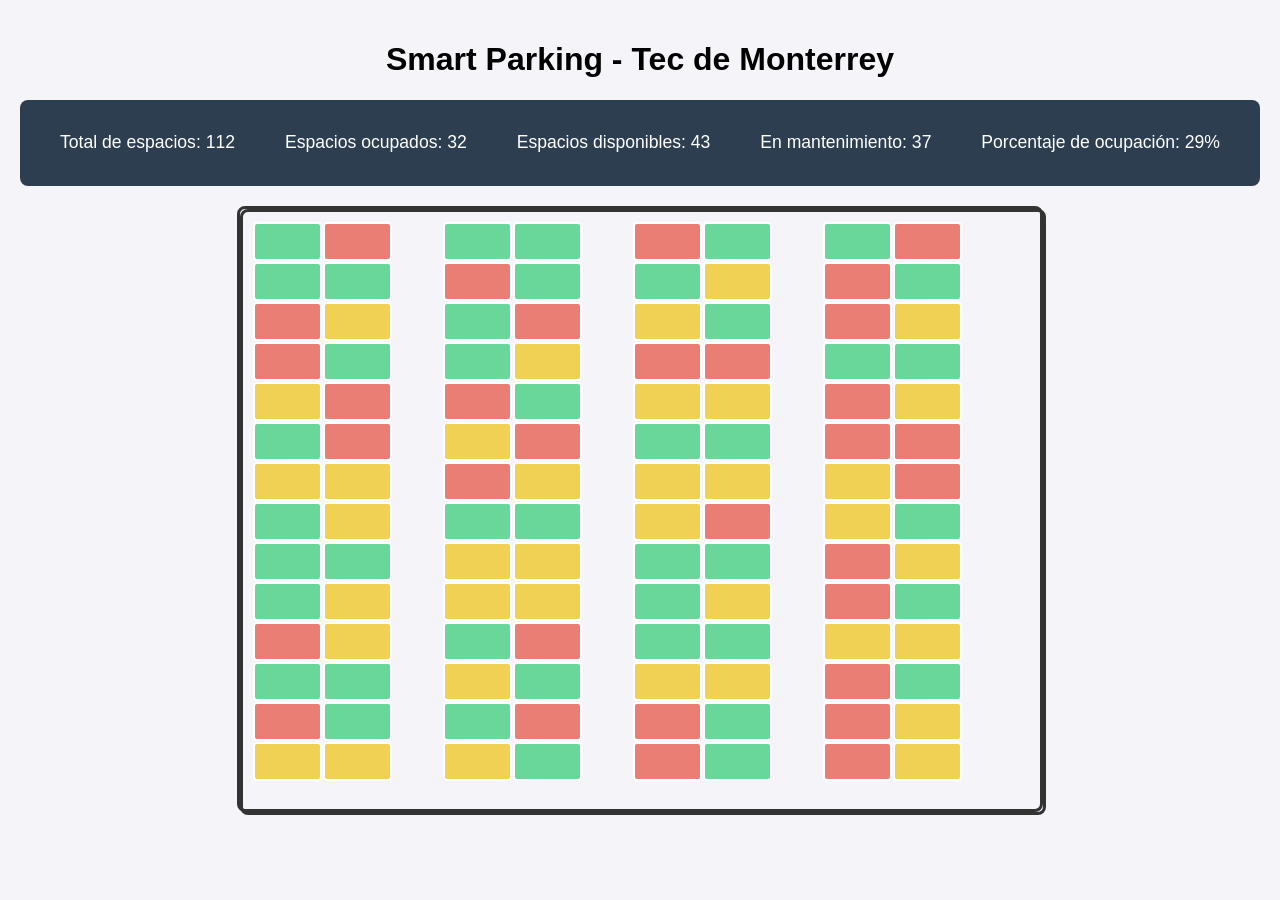
<file: lab_03/index.html>
<!DOCTYPE html>
<html lang="es">
<head>
    <meta charset="UTF-8">
    <meta name="viewport" content="width=device-width, initial-scale=1.0">
    <title>Lab 3 - Smart Parking</title>
    <!-- Aquí conectas tu archivo de estilos -->
    <link rel="stylesheet" href="style.css">
</head>
<body>

    <h1>Smart Parking - Tec de Monterrey</h1>

    <section id="dashboard">
        <p>Total de espacios: <span id="total">0</span></p>
        <p>Espacios ocupados: <span id="ocupados">0</span></p>
        <p>Espacios disponibles: <span id="disponibles">0</span></p>
        <!-- Agregamos esta línea exacta que JavaScript estaba buscando -->
        <p>En mantenimiento: <span id="en-mantenimiento">0</span></p>
        <p>Porcentaje de ocupación: <span id="porcentaje">0</span>%</p>
    </section>

    <section id="estacionamiento">
        <section id="estacionamiento">
        <div class="cajon" style="top: 10px; left: 10px;"></div>
        <div class="cajon" style="top: 10px; left: 80px;"></div>
        <div class="cajon" style="top: 10px; left: 200px;"></div>
        <div class="cajon" style="top: 10px; left: 270px;"></div>
        <div class="cajon" style="top: 10px; left: 390px;"></div>
        <div class="cajon" style="top: 10px; left: 460px;"></div>
        <div class="cajon" style="top: 10px; left: 580px;"></div>
        <div class="cajon" style="top: 10px; left: 650px;"></div>

        <div class="cajon" style="top: 50px; left: 10px;"></div>
        <div class="cajon" style="top: 50px; left: 80px;"></div>
        <div class="cajon" style="top: 50px; left: 200px;"></div>
        <div class="cajon" style="top: 50px; left: 270px;"></div>
        <div class="cajon" style="top: 50px; left: 390px;"></div>
        <div class="cajon" style="top: 50px; left: 460px;"></div>
        <div class="cajon" style="top: 50px; left: 580px;"></div>
        <div class="cajon" style="top: 50px; left: 650px;"></div>

        <div class="cajon" style="top: 90px; left: 10px;"></div>
        <div class="cajon" style="top: 90px; left: 80px;"></div>
        <div class="cajon" style="top: 90px; left: 200px;"></div>
        <div class="cajon" style="top: 90px; left: 270px;"></div>
        <div class="cajon" style="top: 90px; left: 390px;"></div>
        <div class="cajon" style="top: 90px; left: 460px;"></div>
        <div class="cajon" style="top: 90px; left: 580px;"></div>
        <div class="cajon" style="top: 90px; left: 650px;"></div>

        <div class="cajon" style="top: 130px; left: 10px;"></div>
        <div class="cajon" style="top: 130px; left: 80px;"></div>
        <div class="cajon" style="top: 130px; left: 200px;"></div>
        <div class="cajon" style="top: 130px; left: 270px;"></div>
        <div class="cajon" style="top: 130px; left: 390px;"></div>
        <div class="cajon" style="top: 130px; left: 460px;"></div>
        <div class="cajon" style="top: 130px; left: 580px;"></div>
        <div class="cajon" style="top: 130px; left: 650px;"></div>

        <div class="cajon" style="top: 170px; left: 10px;"></div>
        <div class="cajon" style="top: 170px; left: 80px;"></div>
        <div class="cajon" style="top: 170px; left: 200px;"></div>
        <div class="cajon" style="top: 170px; left: 270px;"></div>
        <div class="cajon" style="top: 170px; left: 390px;"></div>
        <div class="cajon" style="top: 170px; left: 460px;"></div>
        <div class="cajon" style="top: 170px; left: 580px;"></div>
        <div class="cajon" style="top: 170px; left: 650px;"></div>

        <div class="cajon" style="top: 210px; left: 10px;"></div>
        <div class="cajon" style="top: 210px; left: 80px;"></div>
        <div class="cajon" style="top: 210px; left: 200px;"></div>
        <div class="cajon" style="top: 210px; left: 270px;"></div>
        <div class="cajon" style="top: 210px; left: 390px;"></div>
        <div class="cajon" style="top: 210px; left: 460px;"></div>
        <div class="cajon" style="top: 210px; left: 580px;"></div>
        <div class="cajon" style="top: 210px; left: 650px;"></div>

        <div class="cajon" style="top: 250px; left: 10px;"></div>
        <div class="cajon" style="top: 250px; left: 80px;"></div>
        <div class="cajon" style="top: 250px; left: 200px;"></div>
        <div class="cajon" style="top: 250px; left: 270px;"></div>
        <div class="cajon" style="top: 250px; left: 390px;"></div>
        <div class="cajon" style="top: 250px; left: 460px;"></div>
        <div class="cajon" style="top: 250px; left: 580px;"></div>
        <div class="cajon" style="top: 250px; left: 650px;"></div>

        <div class="cajon" style="top: 290px; left: 10px;"></div>
        <div class="cajon" style="top: 290px; left: 80px;"></div>
        <div class="cajon" style="top: 290px; left: 200px;"></div>
        <div class="cajon" style="top: 290px; left: 270px;"></div>
        <div class="cajon" style="top: 290px; left: 390px;"></div>
        <div class="cajon" style="top: 290px; left: 460px;"></div>
        <div class="cajon" style="top: 290px; left: 580px;"></div>
        <div class="cajon" style="top: 290px; left: 650px;"></div>

        <div class="cajon" style="top: 330px; left: 10px;"></div>
        <div class="cajon" style="top: 330px; left: 80px;"></div>
        <div class="cajon" style="top: 330px; left: 200px;"></div>
        <div class="cajon" style="top: 330px; left: 270px;"></div>
        <div class="cajon" style="top: 330px; left: 390px;"></div>
        <div class="cajon" style="top: 330px; left: 460px;"></div>
        <div class="cajon" style="top: 330px; left: 580px;"></div>
        <div class="cajon" style="top: 330px; left: 650px;"></div>

        <div class="cajon" style="top: 370px; left: 10px;"></div>
        <div class="cajon" style="top: 370px; left: 80px;"></div>
        <div class="cajon" style="top: 370px; left: 200px;"></div>
        <div class="cajon" style="top: 370px; left: 270px;"></div>
        <div class="cajon" style="top: 370px; left: 390px;"></div>
        <div class="cajon" style="top: 370px; left: 460px;"></div>
        <div class="cajon" style="top: 370px; left: 580px;"></div>
        <div class="cajon" style="top: 370px; left: 650px;"></div>

        <div class="cajon" style="top: 410px; left: 10px;"></div>
        <div class="cajon" style="top: 410px; left: 80px;"></div>
        <div class="cajon" style="top: 410px; left: 200px;"></div>
        <div class="cajon" style="top: 410px; left: 270px;"></div>
        <div class="cajon" style="top: 410px; left: 390px;"></div>
        <div class="cajon" style="top: 410px; left: 460px;"></div>
        <div class="cajon" style="top: 410px; left: 580px;"></div>
        <div class="cajon" style="top: 410px; left: 650px;"></div>

        <div class="cajon" style="top: 450px; left: 10px;"></div>
        <div class="cajon" style="top: 450px; left: 80px;"></div>
        <div class="cajon" style="top: 450px; left: 200px;"></div>
        <div class="cajon" style="top: 450px; left: 270px;"></div>
        <div class="cajon" style="top: 450px; left: 390px;"></div>
        <div class="cajon" style="top: 450px; left: 460px;"></div>
        <div class="cajon" style="top: 450px; left: 580px;"></div>
        <div class="cajon" style="top: 450px; left: 650px;"></div>

        <div class="cajon" style="top: 490px; left: 10px;"></div>
        <div class="cajon" style="top: 490px; left: 80px;"></div>
        <div class="cajon" style="top: 490px; left: 200px;"></div>
        <div class="cajon" style="top: 490px; left: 270px;"></div>
        <div class="cajon" style="top: 490px; left: 390px;"></div>
        <div class="cajon" style="top: 490px; left: 460px;"></div>
        <div class="cajon" style="top: 490px; left: 580px;"></div>
        <div class="cajon" style="top: 490px; left: 650px;"></div>

        <div class="cajon" style="top: 530px; left: 10px;"></div>
        <div class="cajon" style="top: 530px; left: 80px;"></div>
        <div class="cajon" style="top: 530px; left: 200px;"></div>
        <div class="cajon" style="top: 530px; left: 270px;"></div>
        <div class="cajon" style="top: 530px; left: 390px;"></div>
        <div class="cajon" style="top: 530px; left: 460px;"></div>
        <div class="cajon" style="top: 530px; left: 580px;"></div>
        <div class="cajon" style="top: 530px; left: 650px;"></div>

    </section>

    <script src="parqueos.js"></script>
</body>
</html>
</file>
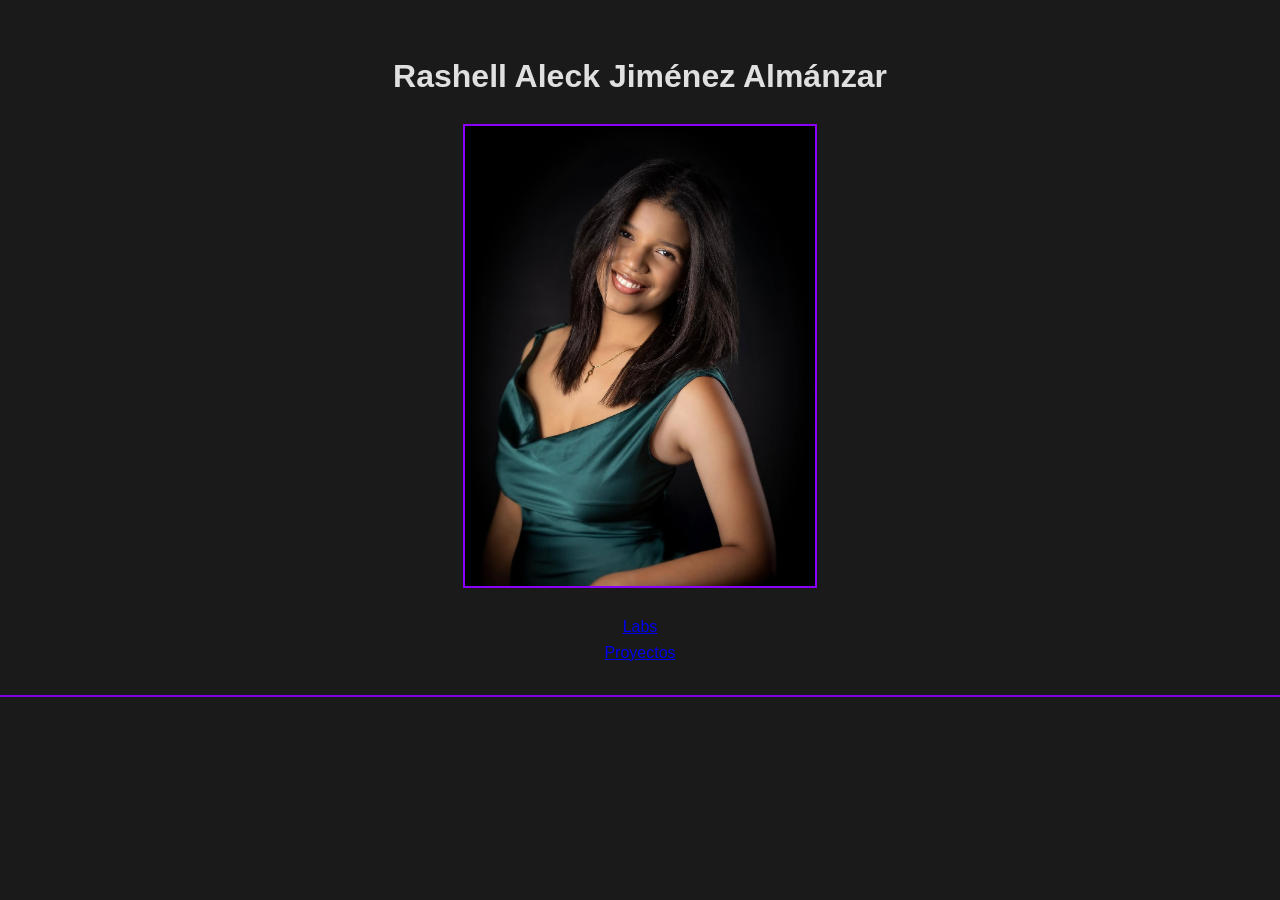
<file: tareas_interfaz/index.html/index.html>
<!DOCTYPE html>
<html lang="es">
    <head>
        <title> Rashell's projects </title>
        <meta charset="UTF-8">
        <link rel="stylesheet" href="index.css">
    </head>

    <!-- This is a comment -->
    <body>
        <!-- Esto es un tipo de encabezado -->
        <h1>Rashell Aleck Jiménez Almánzar</h1>

        <!-- img de imagen -->
        <img src="rashell.jpg" width="350">

        <!-- linebreak -->
        <br>

        <a href="labs.html">Labs</a>
        <br>
        <a href="proyectos.html">Proyectos</a>
        <br>

        <!-- hipervínculo -->
    </body>
</html>
</file>
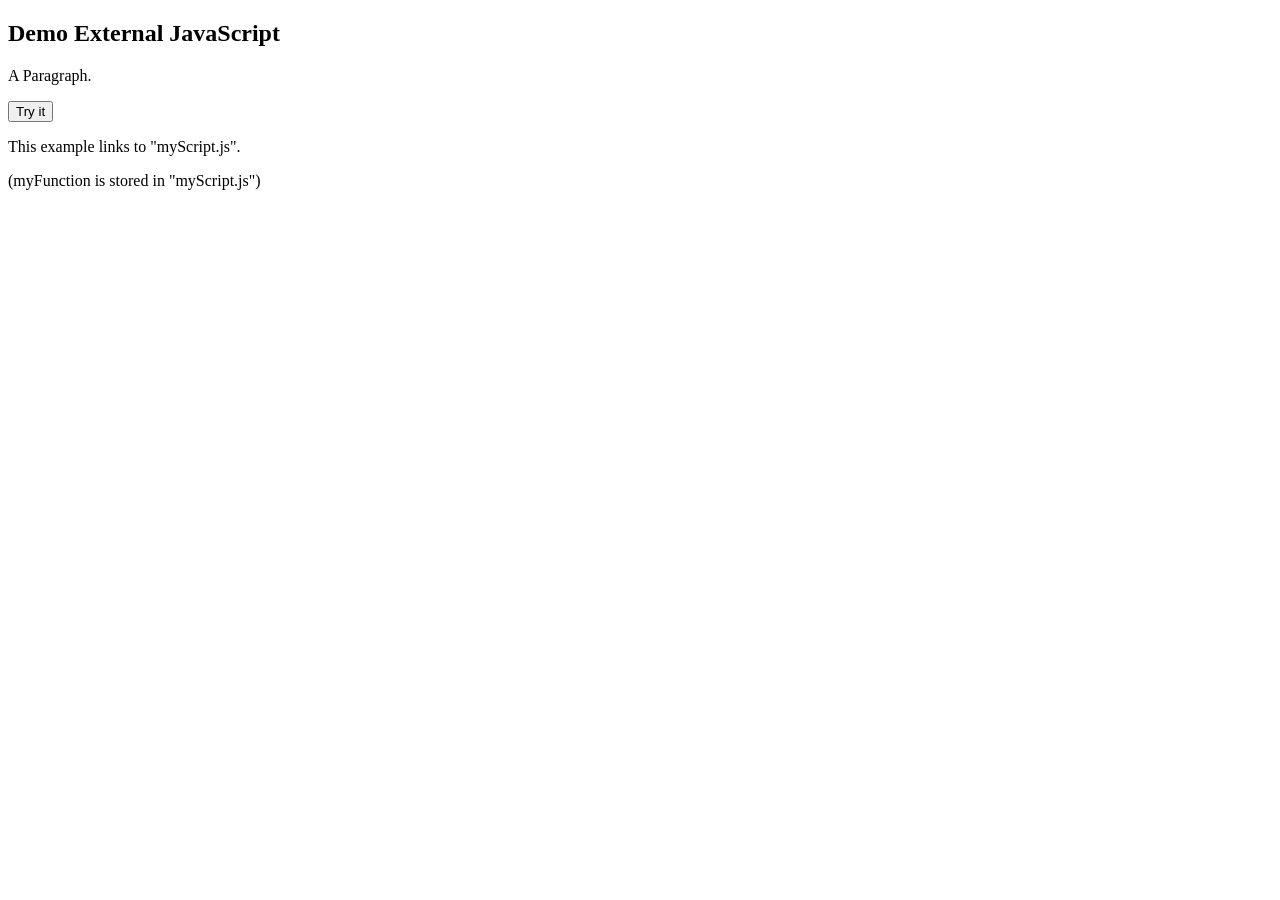
<file: lab_03/external.html>
<!DOCTYPE html>
<html lang="en">
<body>

<h2>Demo External JavaScript</h2>

<p id="demo"> A Paragraph.</p>

<button type="button" onclick="myFunction()">Try it</button>
  
<p>This example links to "myScript.js".</p>
<p>(myFunction is stored in "myScript.js")</p>


<script src="parqueos.js"></script>

</body>
</html>
</file>
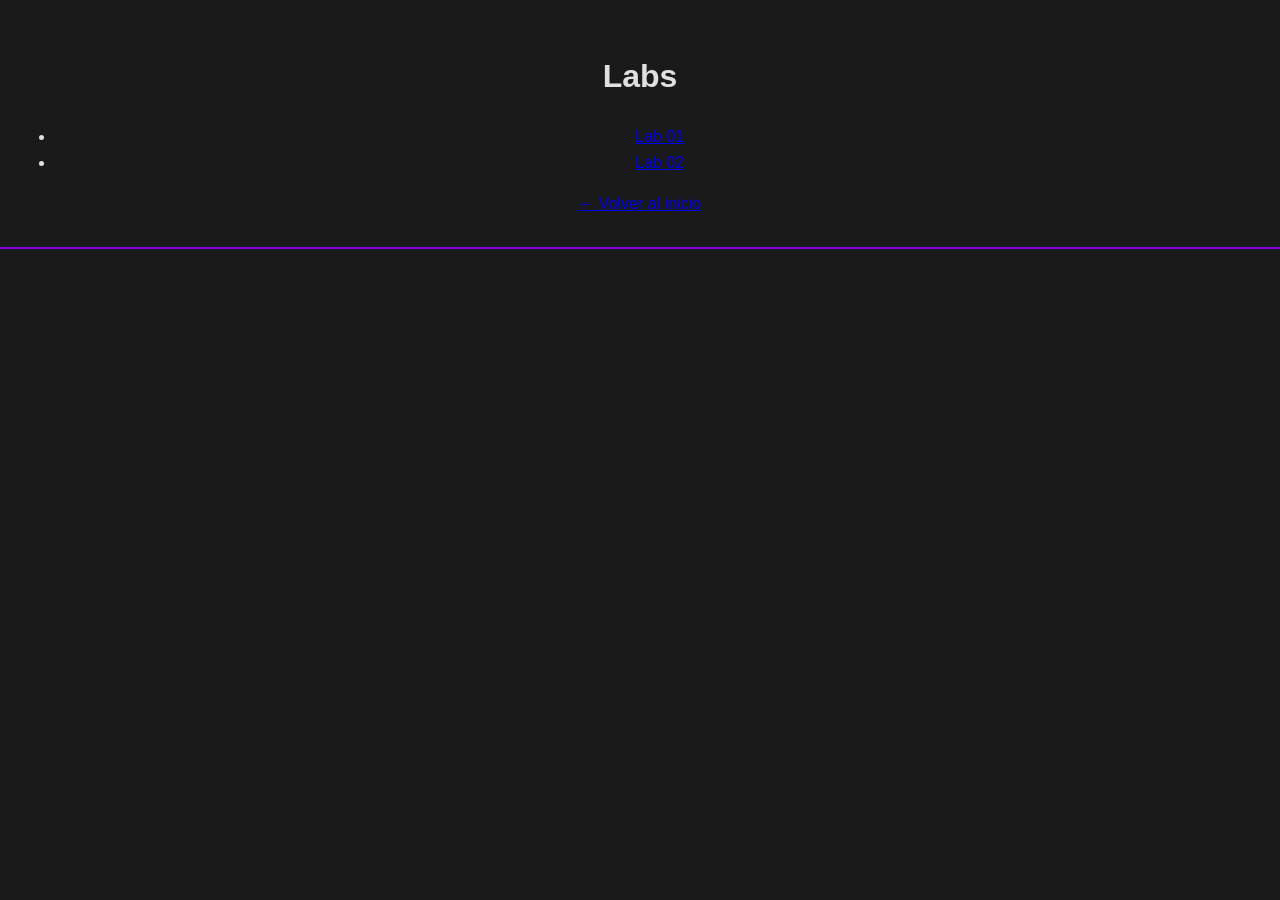
<file: tareas_interfaz/index.html/labs.html>
<!DOCTYPE html>
<html lang="es">
    <head>
        <title>Labs</title>
        <meta charset="UTF-8">
        <link rel="stylesheet" href="index.css">
    </head>

    <body>
        <h1>Labs</h1>

        <ul>
            <li><a href="lab_01/michael.html">Lab 01</a></li>
            <li><a href="lab_02/lab02.pdf" target="_blank">Lab 02</a></li>
        </ul>

        <a href="index.html">← Volver al inicio</a>
    </body>
</html>
</file>
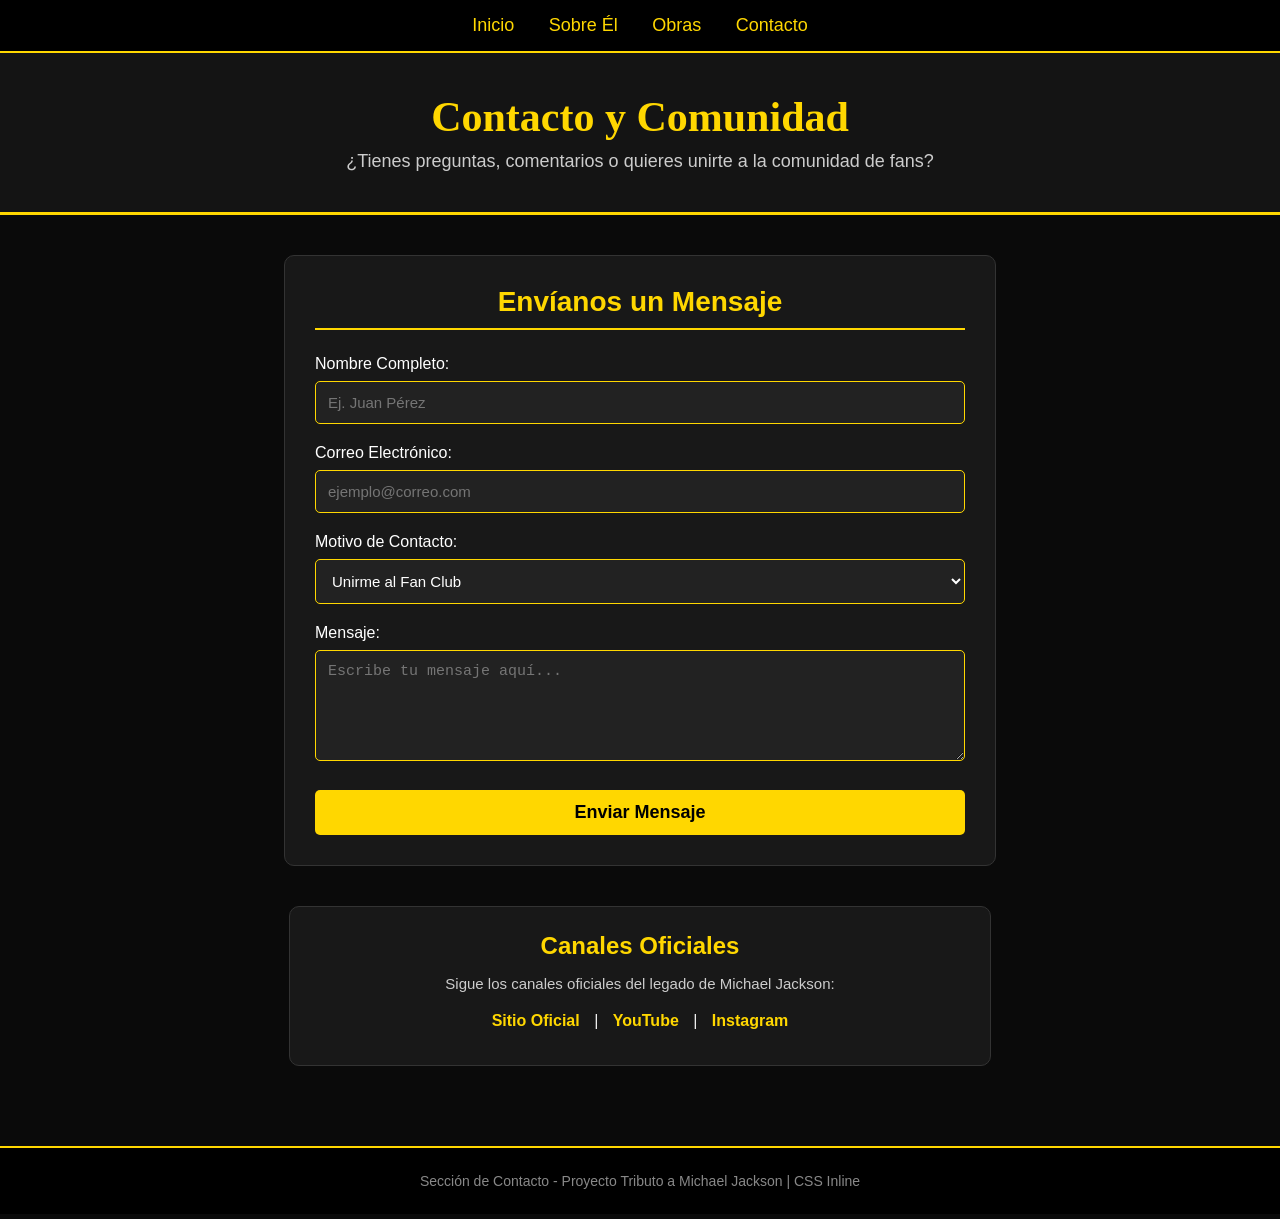
<file: tareas_interfaz/index.html/lab_01/contact.html>
<!DOCTYPE html>
<html lang="es">
<head>
    <meta charset="UTF-8">
    <meta name="viewport" content="width=device-width, initial-scale=1.0">
    <title>Michael Jackson - Contacto / Fan Club</title>
</head>
<body style="background-color: #0a0a0a; color: #f0f0f0; font-family: 'Segoe UI', Tahoma, Geneva, Verdana, sans-serif; margin: 0; padding: 0;">

    <!-- Navegación con CSS Inline -->
    <nav style="background-color: #000000; padding: 15px; text-align: center; border-bottom: 2px solid #ffd700;">
        <a href="#home" style="color: #ffd700; text-decoration: none; margin: 0 15px; font-size: 18px; font-family: 'Segoe UI', sans-serif;">Inicio</a>
        <a href="#about" style="color: #ffd700; text-decoration: none; margin: 0 15px; font-size: 18px; font-family: 'Segoe UI', sans-serif;">Sobre Él</a>
        <a href="#works" style="color: #ffd700; text-decoration: none; margin: 0 15px; font-size: 18px; font-family: 'Segoe UI', sans-serif;">Obras</a>
        <a href="#contact-form" style="color: #ffd700; text-decoration: none; margin: 0 15px; font-size: 18px; font-family: 'Segoe UI', sans-serif;">Contacto</a>
    </nav>

    <!-- Encabezado de la Sección de Contacto -->
    <header style="background-color: #141414; padding: 40px 20px; text-align: center; border-bottom: 3px solid #ffd700; margin: 0 0 30px 0;">
        <h1 style="color: #ffd700; font-size: 42px; margin: 0 0 10px 0; font-family: 'Georgia', serif; text-align: center;">Contacto y Comunidad</h1>
        <p style="color: #cccccc; font-size: 18px; margin: 0; text-align: center;">¿Tienes preguntas, comentarios o quieres unirte a la comunidad de fans?</p>
    </header>

    <main style="padding: 10px 20px;">

        <!-- Formulario de Contacto -->
        <section id="contact-form" style="background-color: #181818; padding: 30px; margin: 0 auto 40px auto; max-width: 650px; border: 1px solid #333333; border-radius: 10px;">
            <h2 style="color: #ffd700; font-size: 28px; text-align: center; border-bottom: 2px solid #ffd700; padding-bottom: 10px; margin: 0 0 25px 0;">Envíanos un Mensaje</h2>

            <form action="#" method="post">
                
                <!-- Campo: Nombre -->
                <div style="margin-bottom: 20px;">
                    <label style="color: #ffffff; font-size: 16px; display: block; margin-bottom: 8px;">Nombre Completo:</label>
                    <input type="text" placeholder="Ej. Juan Pérez" style="width: 100%; padding: 12px; background-color: #222222; color: #ffffff; border: 1px solid #ffd700; border-radius: 5px; font-size: 15px; box-sizing: border-box;">
                </div>

                <!-- Campo: Correo Electrónico -->
                <div style="margin-bottom: 20px;">
                    <label style="color: #ffffff; font-size: 16px; display: block; margin-bottom: 8px;">Correo Electrónico:</label>
                    <input type="email" placeholder="ejemplo@correo.com" style="width: 100%; padding: 12px; background-color: #222222; color: #ffffff; border: 1px solid #ffd700; border-radius: 5px; font-size: 15px; box-sizing: border-box;">
                </div>

                <!-- Campo: Motivo de Contacto -->
                <div style="margin-bottom: 20px;">
                    <label style="color: #ffffff; font-size: 16px; display: block; margin-bottom: 8px;">Motivo de Contacto:</label>
                    <select style="width: 100%; padding: 12px; background-color: #222222; color: #ffffff; border: 1px solid #ffd700; border-radius: 5px; font-size: 15px; box-sizing: border-box;">
                        <option value="fan-club">Unirme al Fan Club</option>
                        <option value="feedback">Comentarios sobre la página</option>
                        <option value="info">Solicitar información</option>
                        <option value="other">Otro</option>
                    </select>
                </div>

                <!-- Campo: Mensaje -->
                <div style="margin-bottom: 25px;">
                    <label style="color: #ffffff; font-size: 16px; display: block; margin-bottom: 8px;">Mensaje:</label>
                    <textarea rows="5" placeholder="Escribe tu mensaje aquí..." style="width: 100%; padding: 12px; background-color: #222222; color: #ffffff; border: 1px solid #ffd700; border-radius: 5px; font-size: 15px; box-sizing: border-box; resize: vertical;"></textarea>
                </div>

                <!-- Botón Enviar -->
                <button type="submit" style="background-color: #ffd700; color: #000000; font-size: 18px; font-weight: bold; padding: 12px 25px; border: none; border-radius: 5px; cursor: pointer; width: 100%; text-align: center;">Enviar Mensaje</button>

            </form>
        </section>

        <!-- Redes Oficiales y Enlaces de Comunidad -->
        <section style="background-color: #181818; padding: 25px; margin: 0 auto 40px auto; max-width: 650px; border: 1px solid #333333; border-radius: 10px; text-align: center;">
            <h2 style="color: #ffd700; font-size: 24px; margin: 0 0 15px 0;">Canales Oficiales</h2>
            <p style="color: #cccccc; font-size: 15px; margin: 0 0 20px 0;">Sigue los canales oficiales del legado de Michael Jackson:</p>
            
            <div style="margin: 10px 0;">
                <a href="https://www.michaeljackson.com" target="_blank" style="color: #ffd700; text-decoration: none; margin: 0 10px; font-size: 16px; font-weight: bold;">Sitio Oficial</a> |
                <a href="https://www.youtube.com/user/michaeljackson" target="_blank" style="color: #ffd700; text-decoration: none; margin: 0 10px; font-size: 16px; font-weight: bold;">YouTube</a> |
                <a href="https://www.instagram.com/michaeljackson" target="_blank" style="color: #ffd700; text-decoration: none; margin: 0 10px; font-size: 16px; font-weight: bold;">Instagram</a>
            </div>
        </section>

    </main>

    <!-- Pie de Página -->
    <footer style="background-color: #000000; text-align: center; padding: 25px; border-top: 2px solid #ffd700; margin-top: 30px;">
        <p style="color: #888888; font-size: 14px; margin: 0; font-family: 'Segoe UI', sans-serif;">Sección de Contacto - Proyecto Tributo a Michael Jackson | CSS Inline</p>
    </footer>

</body>
</html>
</file>
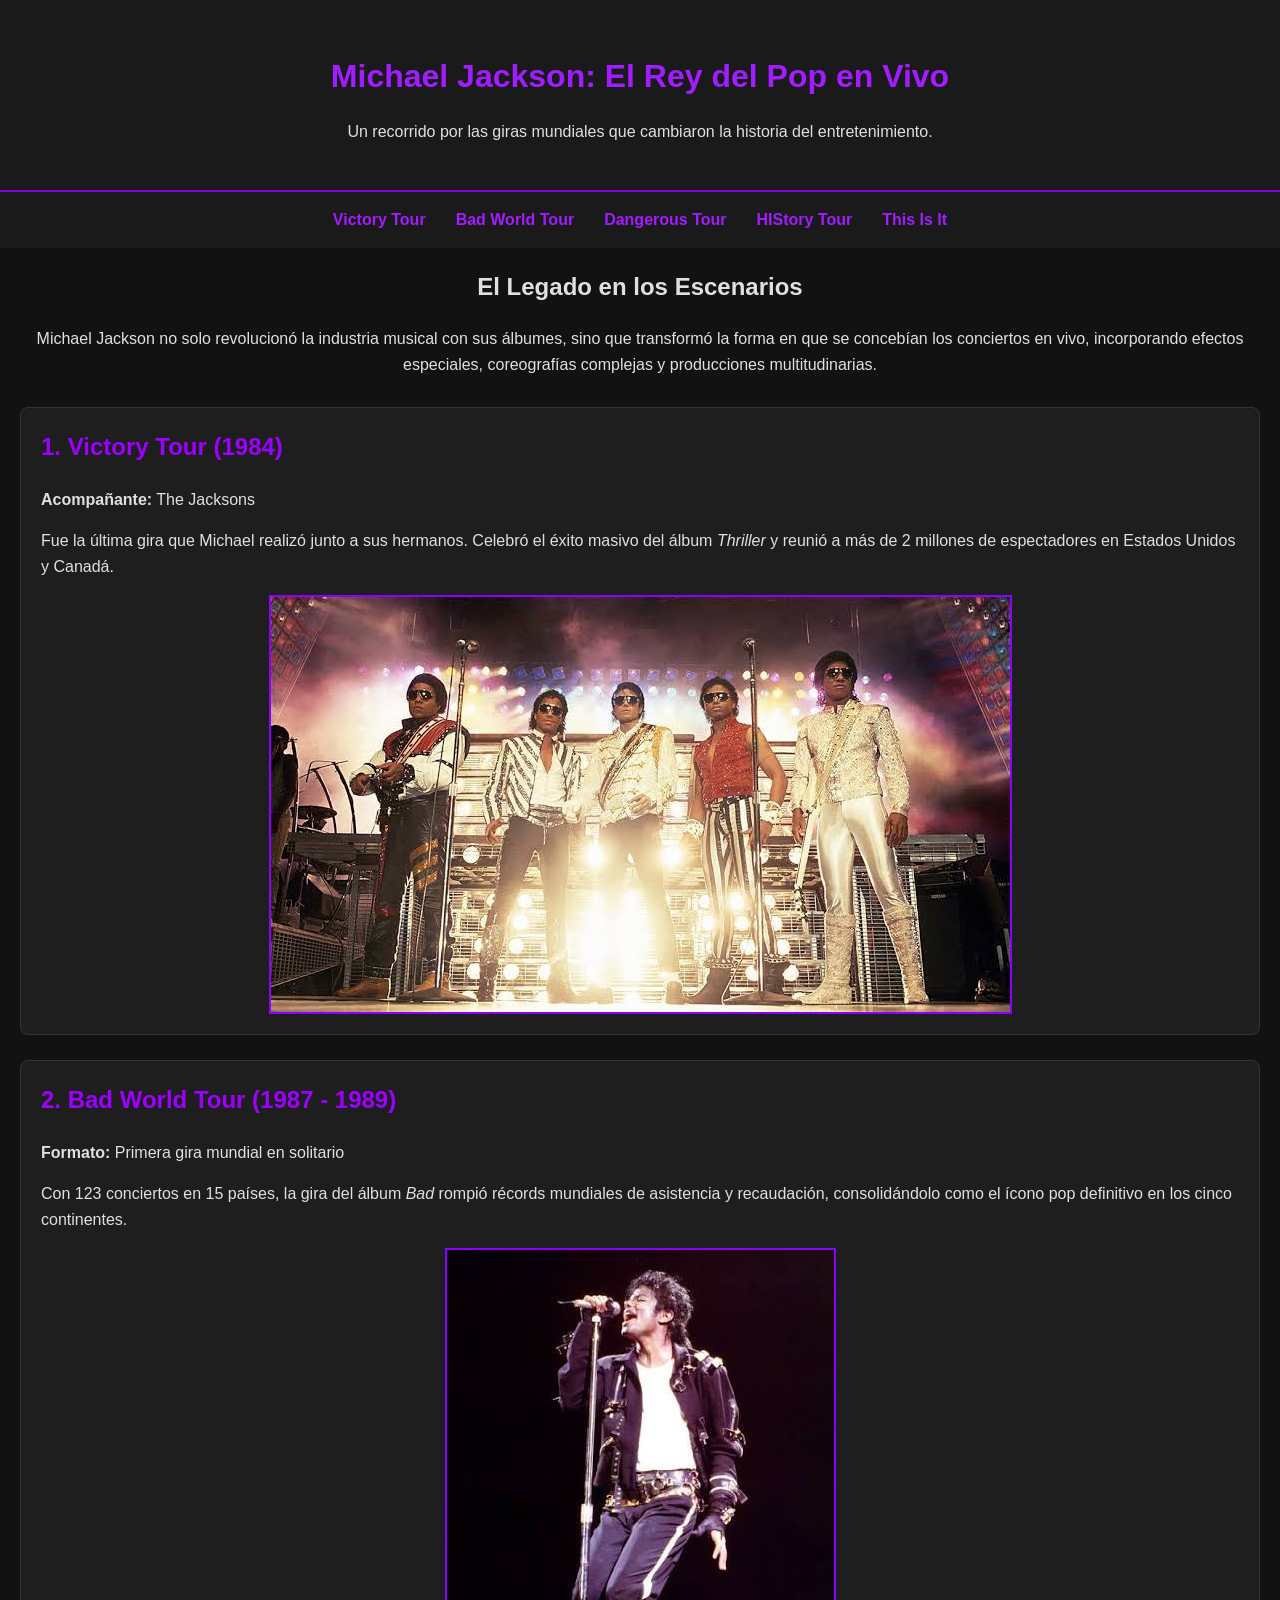
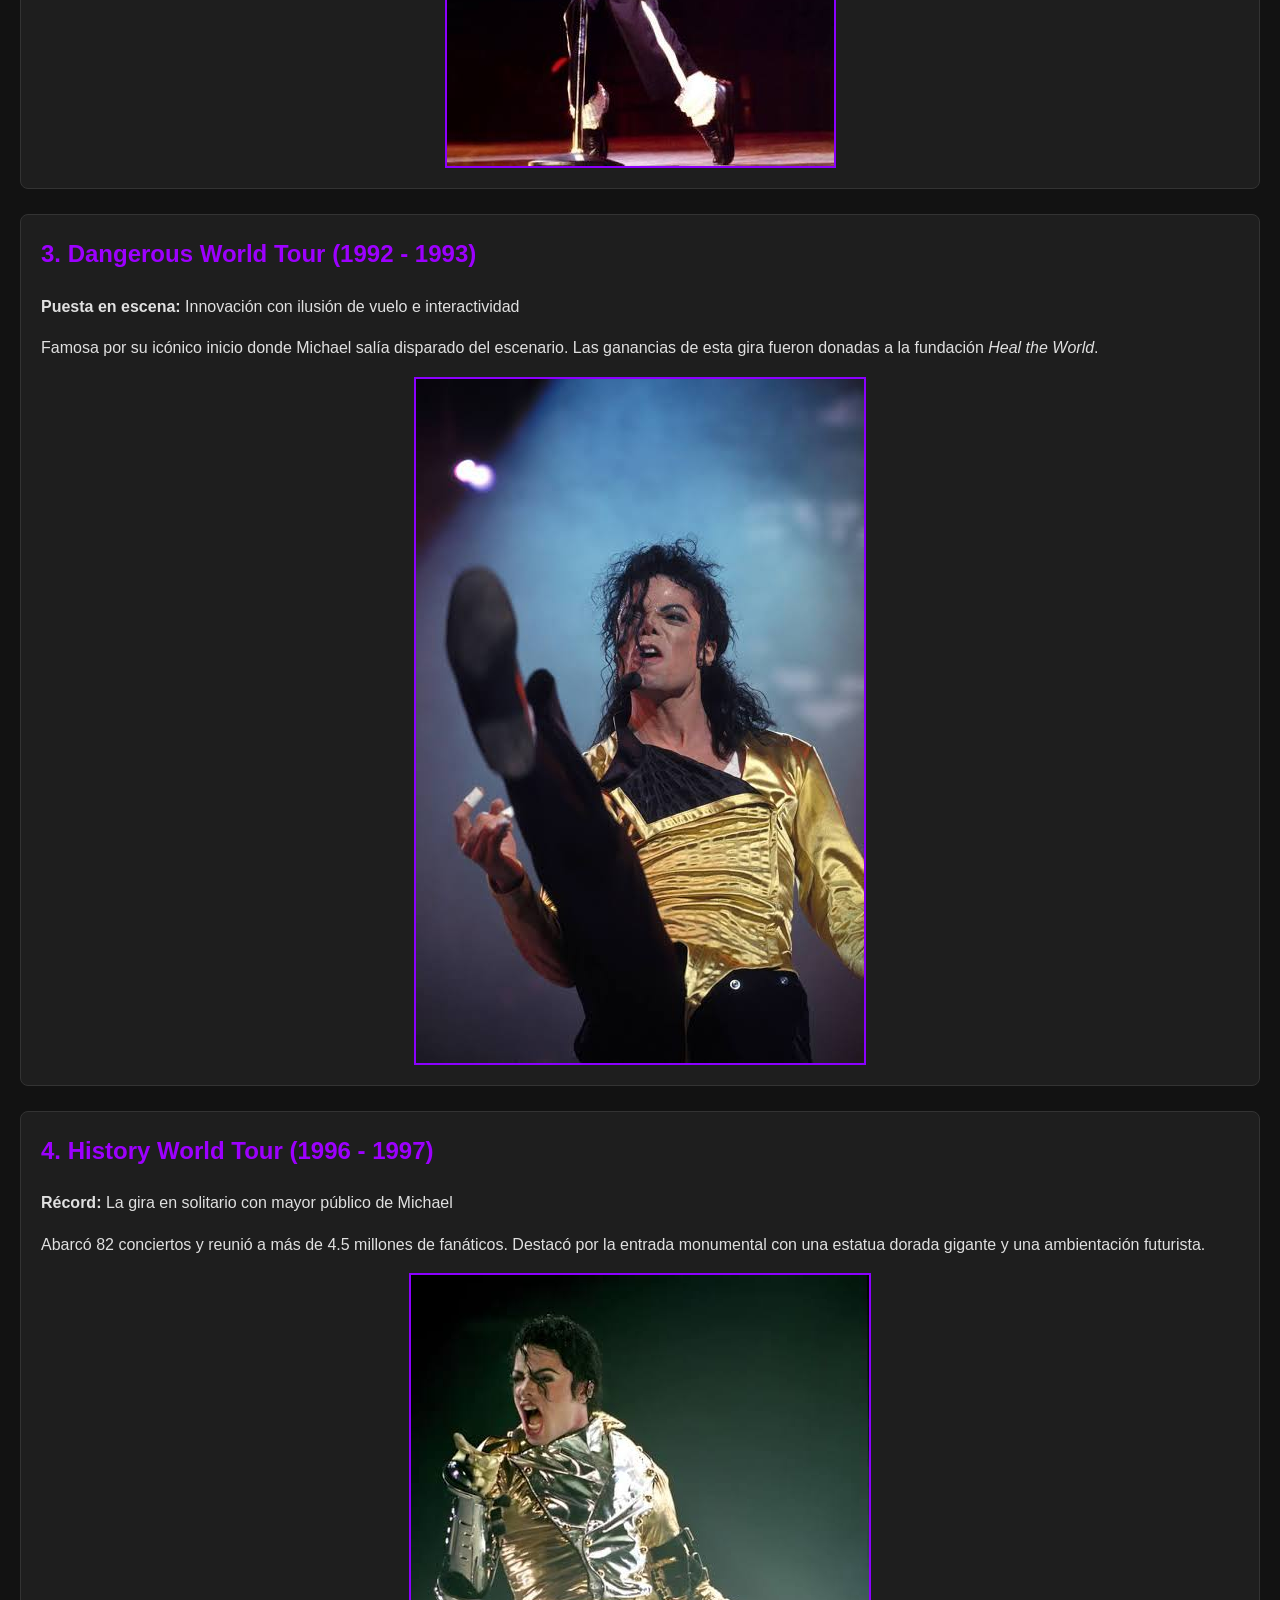
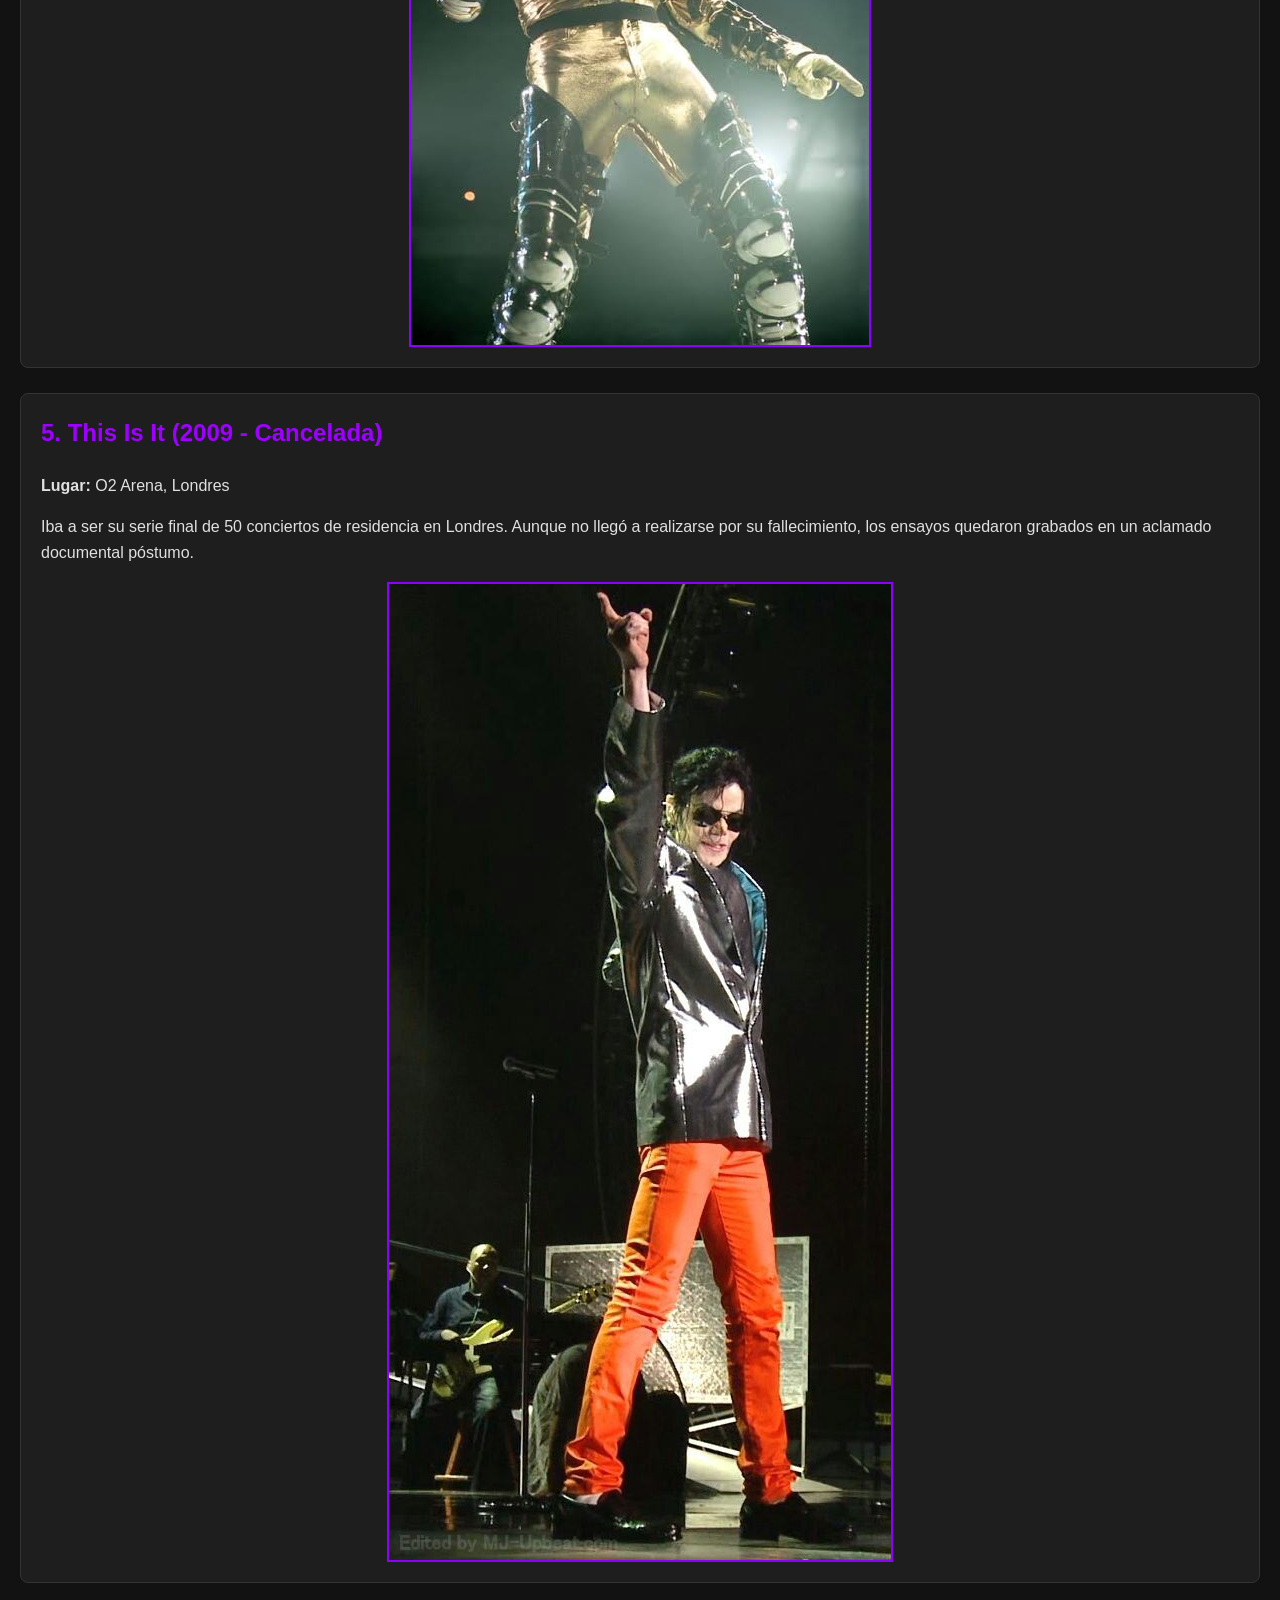
<file: tareas_interfaz/index.html/lab_01/tour.html>
<!DOCTYPE html>
<html lang="es">
<head>
    <meta charset="UTF-8">
    <meta name="viewport" content="width=device-width, initial-scale=1.0">
    <title>Michael Jackson: Sus Grandes Giradas y Tours</title>
    <!-- Vinculación al archivo CSS externo -->
    <link rel="stylesheet" href="tour.css">

</head>
<body>

    <!-- Encabezado Principal -->
    <header>
        <h1>Michael Jackson: El Rey del Pop en Vivo</h1>
        <p>Un recorrido por las giras mundiales que cambiaron la historia del entretenimiento.</p>
    </header>

    <!-- Menú de Navegación -->
    <nav>
        <ul>
            <li><a href="#victory">Victory Tour</a></li>
            <li><a href="#bad">Bad World Tour</a></li>
            <li><a href="#dangerous">Dangerous Tour</a></li>
            <li><a href="#history">HIStory Tour</a></li>
            <li><a href="#this-is-it">This Is It</a></li>
        </ul>
    </nav>

    <!-- Contenido Principal -->
    <main>

        <!-- Introducción -->
        <section class="intro">
            <h2>El Legado en los Escenarios</h2>
            <p>Michael Jackson no solo revolucionó la industria musical con sus álbumes, sino que transformó la forma en que se concebían los conciertos en vivo, incorporando efectos especiales, coreografías complejas y producciones multitudinarias.</p>
        </section>

        <!-- Tour 1 -->
        <article id="victory" class="tour-card">
            <h2>1. Victory Tour (1984)</h2>
            <p><strong>Acompañante:</strong> The Jacksons</p>
            <p>Fue la última gira que Michael realizó junto a sus hermanos. Celebró el éxito masivo del álbum <em>Thriller</em> y reunió a más de 2 millones de espectadores en Estados Unidos y Canadá.</p>
            <!-- REEMPLAZA EL 'src' CON LA RUTA O LINK DE TU IMAGEN -->
            <img src="victory_tour.jpeg" alt="Michael Jackson en el Victory Tour">
        </article>

        <!-- Tour 2 -->
        <article id="bad" class="tour-card">
            <h2>2. Bad World Tour (1987 - 1989)</h2>
            <p><strong>Formato:</strong> Primera gira mundial en solitario</p>
            <p>Con 123 conciertos en 15 países, la gira del álbum <em>Bad</em> rompió récords mundiales de asistencia y recaudación, consolidándolo como el ícono pop definitivo en los cinco continentes.</p>
            <!-- REEMPLAZA EL 'src' CON LA RUTA O LINK DE TU IMAGEN -->
            <img src="bad_world_tour.jpeg" alt="Michael Jackson actuando en el Bad World Tour">
        </article>

        <!-- Tour 3 -->
        <article id="dangerous" class="tour-card">
            <h2>3. Dangerous World Tour (1992 - 1993)</h2>
            <p><strong>Puesta en escena:</strong> Innovación con ilusión de vuelo e interactividad</p>
            <p>Famosa por su icónico inicio donde Michael salía disparado del escenario. Las ganancias de esta gira fueron donadas a la fundación <em>Heal the World</em>.</p>
            <!-- REEMPLAZA EL 'src' CON LA RUTA O LINK DE TU IMAGEN -->
            <img src="dangerous_world_tour.jpeg" alt="Escenario impresionante del Dangerous World Tour">
        </article>

        <!-- Tour 4 -->
        <article id="history" class="tour-card">
            <h2>4. History World Tour (1996 - 1997)</h2>
            <p><strong>Récord:</strong> La gira en solitario con mayor público de Michael</p>
            <p>Abarcó 82 conciertos y reunió a más de 4.5 millones de fanáticos. Destacó por la entrada monumental con una estatua dorada gigante y una ambientación futurista.</p>
            <!-- REEMPLAZA EL 'src' CON LA RUTA O LINK DE TU IMAGEN -->
            <img src="history_world_tour.jpeg" alt="Michael Jackson durante la gira HIStory World Tour">
        </article>

        <!-- Tour 5 -->
        <article id="this-is-it" class="tour-card">
            <h2>5. This Is It (2009 - Cancelada)</h2>
            <p><strong>Lugar:</strong> O2 Arena, Londres</p>
            <p>Iba a ser su serie final de 50 conciertos de residencia en Londres. Aunque no llegó a realizarse por su fallecimiento, los ensayos quedaron grabados en un aclamado documental póstumo.</p>
            <!-- REEMPLAZA EL 'src' CON LA RUTA O LINK DE TU IMAGEN -->
            <img src="this_is_it.jpg" alt="Ensayo de Michael Jackson para This Is It">
        </article>

    </main>
    
</body>
</html>
</file>
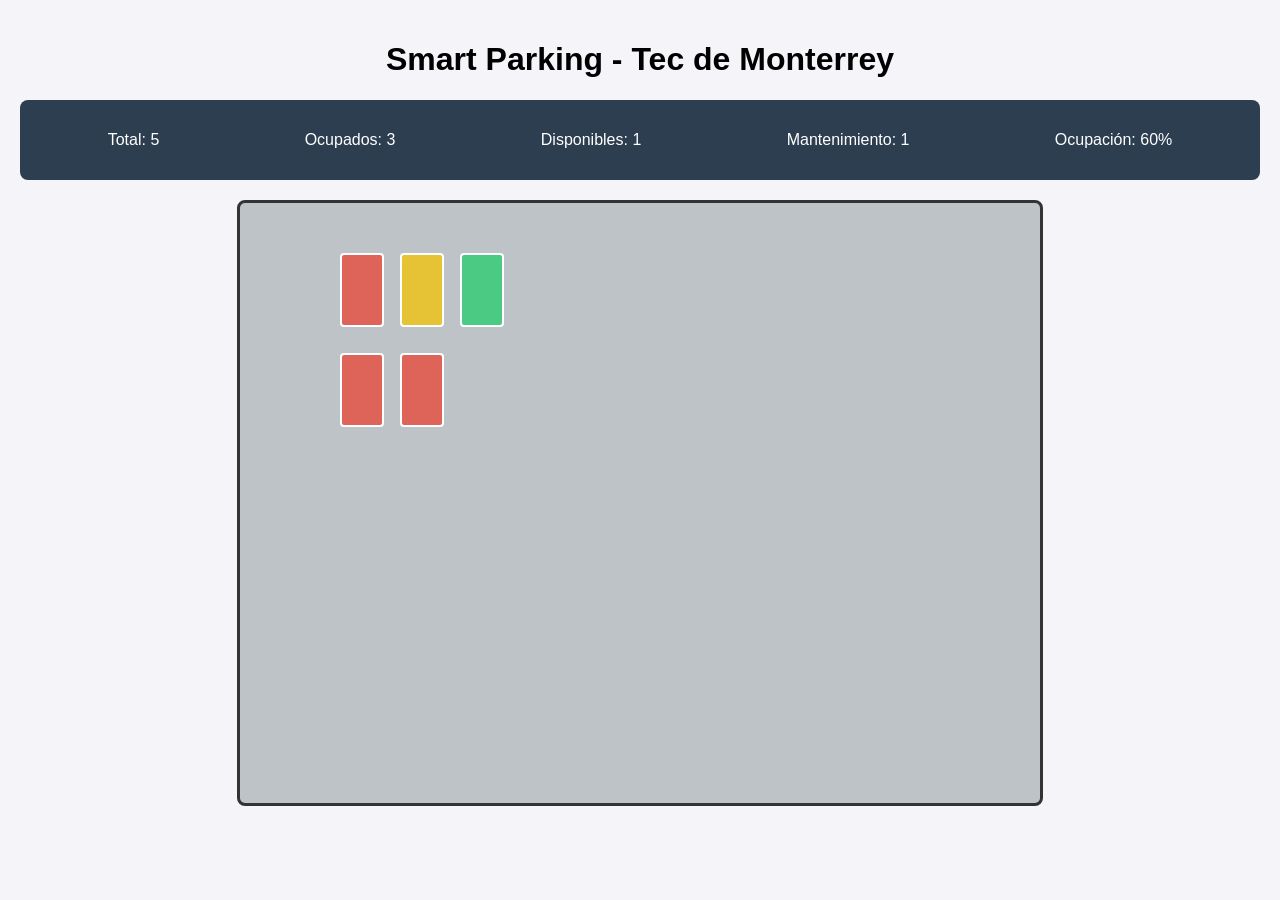
<file: tareas_interfaz/index.html/lab_03/prueba.html>
<!DOCTYPE html>
<html lang="es">
<head>
    <meta charset="UTF-8">
    <title>Lab 3 - Smart Parking</title>
    <style>
        body {
            font-family: Arial, sans-serif;
            text-align: center;
            background-color: #f4f4f9;
            margin: 0;
            padding: 20px;
        }
        #dashboard {
            background-color: #2c3e50;
            color: white;
            padding: 15px;
            display: flex;
            justify-content: space-around;
            margin-bottom: 20px;
            border-radius: 8px;
        }
        #estacionamiento {
            position: relative;
            width: 800px;
            height: 600px;
            margin: 0 auto;
            background-color: #bdc3c7; /* Color de fondo gris por si no tienes la imagen aún */
            /* background-image: url('tu-imagen.jpg'); Quita los diagonales asterisco cuando tengas tu imagen */
            border: 3px solid #333;
            border-radius: 8px;
        }
        .cajon {
            position: absolute;
            width: 40px;
            height: 70px;
            border: 2px solid white;
            border-radius: 4px;
            cursor: pointer;
            transition: background-color 0.3s ease;
        }
        .disponible { background-color: rgba(46, 204, 113, 0.8); }
        .ocupado { background-color: rgba(231, 76, 60, 0.8); }
        .en-mantenimiento { background-color: rgba(241, 196, 15, 0.8); }
    </style>
</head>
<body>

    <h1>Smart Parking - Tec de Monterrey</h1>

    <!-- DASHBOARD: Aquí están TODOS los IDs que tu JavaScript necesita -->
    <section id="dashboard">
        <p>Total: <span id="total">0</span></p>
        <p>Ocupados: <span id="ocupados">0</span></p>
        <p>Disponibles: <span id="disponibles">0</span></p>
        <p>Mantenimiento: <span id="en-mantenimiento">0</span></p>
        <p>Ocupación: <span id="porcentaje">0</span>%</p>
    </section>

    <!-- ESTACIONAMIENTO -->
    <section id="estacionamiento">
        <!-- Puse 5 cajones de ejemplo con posiciones inventadas para que los veas -->
        <div class="cajon" style="top: 50px; left: 100px;"></div>
        <div class="cajon" style="top: 50px; left: 160px;"></div>
        <div class="cajon" style="top: 50px; left: 220px;"></div>
        <div class="cajon" style="top: 150px; left: 100px;"></div>
        <div class="cajon" style="top: 150px; left: 160px;"></div>
    </section>

    <script>
        const cajones = document.querySelectorAll('.cajon');
        const txtTotal = document.getElementById('total');
        const txtEnMantenimiento = document.getElementById('en-mantenimiento'); 
        const txtOcupados = document.getElementById('ocupados');
        const txtDisponibles = document.getElementById('disponibles');
        const txtPorcentaje = document.getElementById('porcentaje');

        // Asignar estado inicial
        cajones.forEach(cajon => {
            let probabilidad = Math.random(); 
            if (probabilidad < 0.3) {
                cajon.classList.add('en-mantenimiento');
            } else if (probabilidad < 0.6) { 
                cajon.classList.add('ocupado');
            } else {
                cajon.classList.add('disponible');
            }
        });

        function actualizarDashboard() {
            let total = cajones.length;
            let enMantenimiento = 0;
            let ocupados = 0;
            let disponibles = 0;

            cajones.forEach(cajon => {
                if (cajon.classList.contains('en-mantenimiento')) {
                    enMantenimiento++;
                } else if (cajon.classList.contains('ocupado')) {
                    ocupados++;
                } else {
                    disponibles++;
                }
            });

            let porcentaje = Math.round((ocupados / total) * 100);

            txtTotal.innerHTML = total;
            txtEnMantenimiento.innerHTML = enMantenimiento;
            txtOcupados.innerHTML = ocupados;
            txtDisponibles.innerHTML = disponibles;
            txtPorcentaje.innerHTML = porcentaje;
        }

        // Clics del usuario
        cajones.forEach(cajon => {
            cajon.onclick = function() {
                cajon.classList.remove('en-mantenimiento', 'ocupado', 'disponible');
                let probabilidad = Math.random(); 
                if (probabilidad < 0.3) {
                    cajon.classList.add('en-mantenimiento');
                } else if (probabilidad < 0.6) {
                    cajon.classList.add('ocupado');
                } else {
                    cajon.classList.add('disponible');
                }
                actualizarDashboard();
            };
        });

        // Simulación automática
        setInterval(function() {
            let numeroAlAzar = Math.floor(Math.random() * cajones.length);
            let cajonAleatorio = cajones[numeroAlAzar];

            cajonAleatorio.classList.remove('en-mantenimiento', 'ocupado', 'disponible');
            
            let probabilidad = Math.random(); 
            if (probabilidad < 0.3) {
                cajonAleatorio.classList.add('en-mantenimiento');
            } else if (probabilidad < 0.6) {
                cajonAleatorio.classList.add('ocupado');
            } else {
                cajonAleatorio.classList.add('disponible');
            }
            actualizarDashboard();
        }, 4000); 

        // Arrancar
        actualizarDashboard();
    </script>
</body>
</html>
</file>
<file: lab_03/style.css>
/* DISEÑO GENERAL DE LA PÁGINA */
body {
    font-family: Arial, sans-serif;
    text-align: center;
    background-color: #f4f4f9;
    margin: 0;
    padding: 20px;
}

header {
    background-color: #f4f4f9;
    border-bottom: 2px solid #8300e1;
    text-align: center;
    padding: 30px 15px;
}

header h1 {
    color: #a11dff;
    margin-bottom: 10px;
}

#dashboard {
    background-color: #2c3e50;
    color: white;
    padding: 15px;
    display: flex;
    justify-content: space-around;
    margin-bottom: 20px;
    border-radius: 8px;
    font-size: 1.1em;
}

#estacionamiento {
    position: relative; 
    width: 800px;
    height: 600px;      
    margin: 0 auto;
    background-size: cover;
    background-position: center;
    border: 3px solid #333;
    border-radius: 8px;
}

.cajon {
    position: absolute;
    width: 65px;
    height: 35px; 
    border: 2px solid white;
    border-radius: 4px;
    cursor: pointer;
    transition: background-color 0.3s ease;
}

.disponible {
    background-color: rgba(46, 204, 113, 0.7);
}

.ocupado {
    background-color: rgba(231, 76, 60, 0.7);
}

.en-mantenimiento {
    background-color: rgba(241, 196, 15, 0.7);
}

#cajon1 { top: 50px; left: 100px; }
#cajon2 { top: 50px; left: 150px; }
</file>
<file: tareas_interfaz/index.html/index.css>
/* Estilos generales de la página */
body {
    font-family: Arial, sans-serif;
    margin: 0;
    padding: 0;
    background-color: #121212; /* Fondo oscuro elegante */
    color: #e0e0e0;
    line-height: 1.6;
}

/* Encabezado */
body {
    background-color: #1a1a1a;
    border-bottom: 2px solid #8300e1; /* Detalle dorado */
    text-align: center;
    padding: 30px 15px;
}

header h1 {
    color: #a11dff;
    margin-bottom: 10px;
}

/* Formato para las imágenes */
img {
    height: auto;
    display: block;
    margin: 15px auto 0 auto;
    border: 2px solid #8c00ff;
}
</file>
<file: tareas_interfaz/index.html/lab_01/tour.css>
/* Estilos generales de la página */
body {
    font-family: Arial, sans-serif;
    margin: 0;
    padding: 0;
    background-color: #121212; /* Fondo oscuro elegante */
    color: #e0e0e0;
    line-height: 1.6;
}

/* Encabezado */
header {
    background-color: #1a1a1a;
    border-bottom: 2px solid #8300e1; /* Detalle dorado */
    text-align: center;
    padding: 30px 15px;
}

header h1 {
    color: #a11dff;
    margin-bottom: 10px;
}

/* Navegación */
nav {
    background-color: #1a1a1a;
    padding: 10px 10px;
}

nav ul {
    list-style: none;
    margin: 0;
    padding: 0;
    display: flex;
    justify-content: center;
    flex-wrap: wrap;
}

nav ul li {
    margin: 5px 15px;
}

nav ul li a {
    color: #a11dff;
    text-decoration: none;
    font-weight: bold;
}

nav ul li a:hover {
    color: #ffffff;
}

/* Contenido Principal */
main {
    /* max-width: 800px; */
    margin: 20px auto;
    padding: 0 20px;
}

.intro {
    text-align: center;
    margin-bottom: 30px;
}

/* Tarjetas para cada tour */
.tour-card {
    background-color: #1e1e1e;
    border: 1px solid #333;
    border-radius: 8px;
    padding: 20px;
    margin-bottom: 25px;
}

.tour-card h2 {
    color: #9d00ff;
    margin-top: 0;
}

/* Formato para las imágenes */
.tour-card img {
    height: auto;
    display: block;
    margin: 15px auto 0 auto;
    border: 2px solid #8c00ff;
}
</file>
